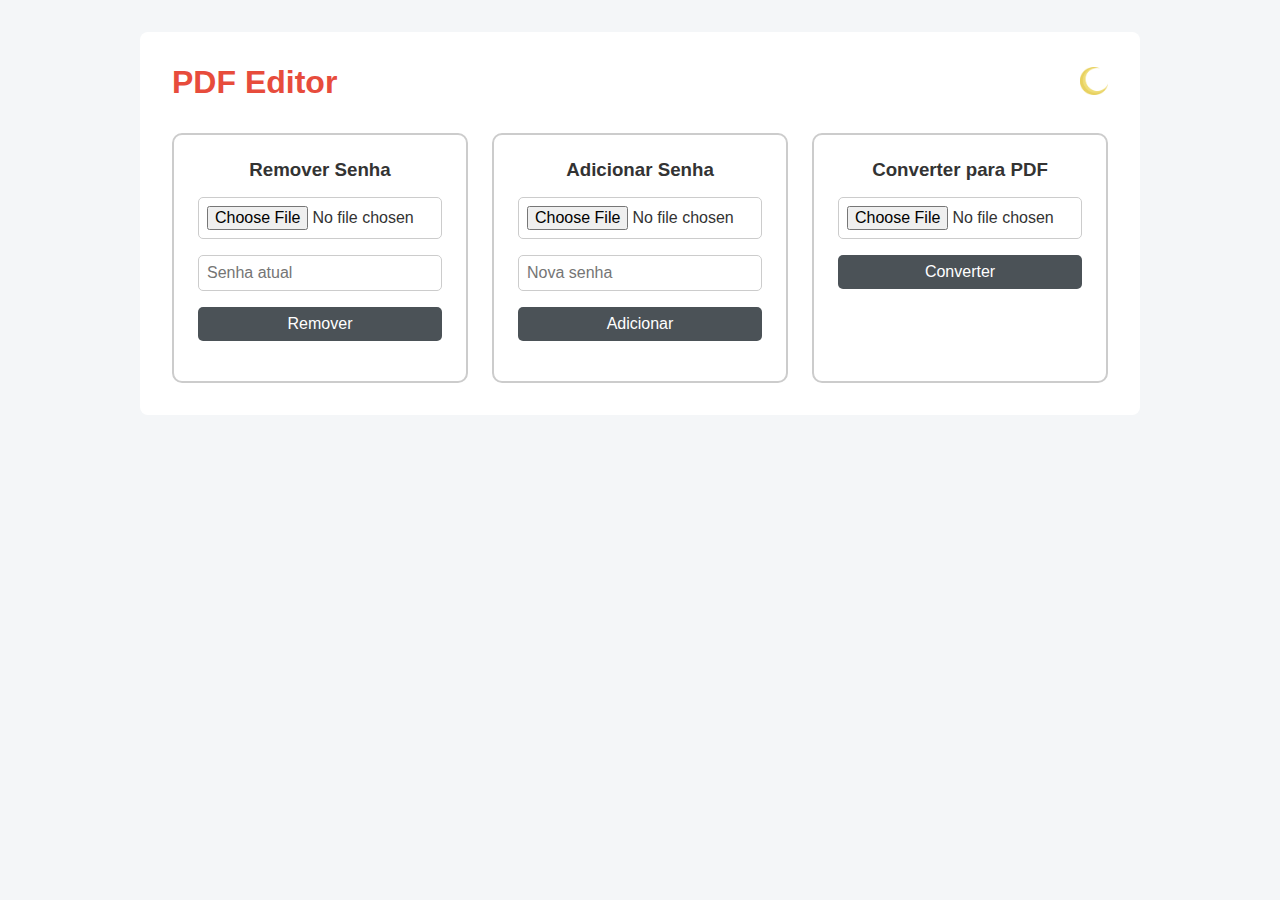
<file: templates/index.html>
<!DOCTYPE html>
<html lang="pt-BR">

<head>
    <meta charset="UTF-8" />
    <meta name="viewport" content="width=device-width, initial-scale=1.0" />
    <title>PDF Editor</title>
    <link rel="stylesheet" href="/static/style.css" />
</head>

<body class="light-mode">

    <!-- Cabeçalho com logo à esquerda e botão de tema à direita -->
    <div class="container">
        <div class="top-bar">
            <div class="logo">PDF Editor</div>
            <button id="theme-button" aria-label="Alternar tema">
                <img id="theme-icon" src="/static/images/sun.webp" alt="Alternar tema" />
            </button>
        </div>

        <!-- Caixas com funcionalidades -->
        <div class="boxes-container">
            <!-- Caixa 1: Remover senha -->
            <div class="box">
                <h3>Remover Senha</h3>
                <form action="/remove-password" method="post" enctype="multipart/form-data">
                    <input type="file" name="pdf_file" accept=".pdf" required />
                    <input type="password" name="password" placeholder="Senha atual" required />
                    <button type="submit">Remover</button>
                </form>
            </div>

            <!-- Caixa 2: Adicionar senha -->
            <div class="box">
                <h3>Adicionar Senha</h3>
                <form action="/add-password" method="post" enctype="multipart/form-data">
                    <input type="file" name="pdf_file" accept=".pdf" required />
                    <input type="password" name="password" placeholder="Nova senha" required />
                    <button type="submit">Adicionar</button>
                </form>
            </div>

            <!-- Caixa 3: Converter para PDF -->
            <div class="box">
                <h3>Converter para PDF</h3>
                <form action="/convert-to-pdf" method="post" enctype="multipart/form-data">
                    <input type="file" name="file" required />
                    <button type="submit">Converter</button>
                </form>
            </div>
        </div>
    </div>

    <!-- Script do tema -->
    <script src="/static/theme.js"></script>
</body>

</html>
</file>
<file: static/style.css>
/* === RESET GLOBAL SIMPLIFICADO === */
* {
    margin: 0;
    padding: 0;
    box-sizing: border-box;
}

/* === VARIÁVEIS DE TEMA === */
:root {
    /* Modo claro */
    --bg-light: #f4f6f8;
    --text-light: #333;
    --container-bg-light: #ffffff;
    --logo-light: #e74c3c;
    --border-light: #ccc;
    --button-bg-light: #4b5257;
    --button-hover-light: #2980b9;

    /* Modo escuro */
    --bg-dark: #1e1e1e;
    --text-dark: #eaeaea;
    --container-bg-dark: #2c2c2c;
    --logo-dark: #ffffff;
    --border-dark: #555;
    --button-bg-dark: #2980b9;
    --button-hover-dark: #1f6392;
}

/* === ESTILOS GERAIS === */
body {
    font-family: 'Segoe UI', sans-serif;
    background-color: var(--bg-light);
    color: var(--text-light);
    transition: background-color 0.3s, color 0.3s;
    padding: 2rem;
}

.light-mode {
    background-color: var(--bg-light);
    color: var(--text-light);
}

.dark-mode {
    background-color: var(--bg-dark);
    color: var(--text-dark);
}

/* === CONTAINER PRINCIPAL === */
.container {
    max-width: 1000px;
    margin: 0 auto;
    background-color: var(--container-bg-light);
    padding: 2rem;
    border-radius: 8px;
    transition: background-color 0.3s;
}

.dark-mode .container {
    background-color: var(--container-bg-dark);
}

/* TOPO COM LOGO E BOTÃO LADO A LADO */
.top-bar {
    display: flex;
    justify-content: space-between;
    align-items: center;
    margin-bottom: 2rem;
}

/* === LOGO === */
.logo {
    font-size: 2rem;
    font-weight: bold;
    color: var(--logo-light);
}

.dark-mode .logo {
    color: var(--logo-dark);
}

/* === TOGGLE DE TEMA === */
#theme-button {
    background: none;
    border: none;
    cursor: pointer;
    padding: 0;
    outline: none;
}

#theme-button img {
    width: 28px;
    height: 28px;
    transition: transform 0.3s ease;
}

#theme-button:hover img {
    transform: scale(1.2);
}


/* === CAIXAS === */
.boxes-container {
    display: flex;
    flex-wrap: wrap;
    gap: 1.5rem;
    margin-top: 2rem;
    justify-content: center;
}

.box {
    flex: 1 1 280px;
    max-width: 300px;
    background-color: transparent;
    border: 2px solid var(--border-light);
    padding: 1.5rem;
    border-radius: 10px;
    transition: border-color 0.3s;
}

.dark-mode .box {
    border-color: var(--border-dark);
}

/* === FORMULÁRIOS === */
.box h3 {
    margin-bottom: 1rem;
    text-align: center;
}

.box input[type="file"],
.box input[type="password"],
.box button {
    display: block;
    width: 100%;
    margin-bottom: 1rem;
    padding: 0.5rem;
    font-size: 1rem;
    border-radius: 5px;
    border: 1px solid #ccc;
}

.box button {
    background-color: var(--button-bg-light);
    color: white;
    border: none;
    cursor: pointer;
    transition: background-color 0.2s;
}

.box button:hover {
    background-color: var(--button-hover-light);
}

.dark-mode .box button {
    background-color: var(--button-bg-dark);
}

.dark-mode .box button:hover {
    background-color: var(--button-hover-dark);
}

/* === LINKS NA TELA DE DOWNLOAD === */
.text-center a.btn {
    min-width: 160px;
}
</file>
